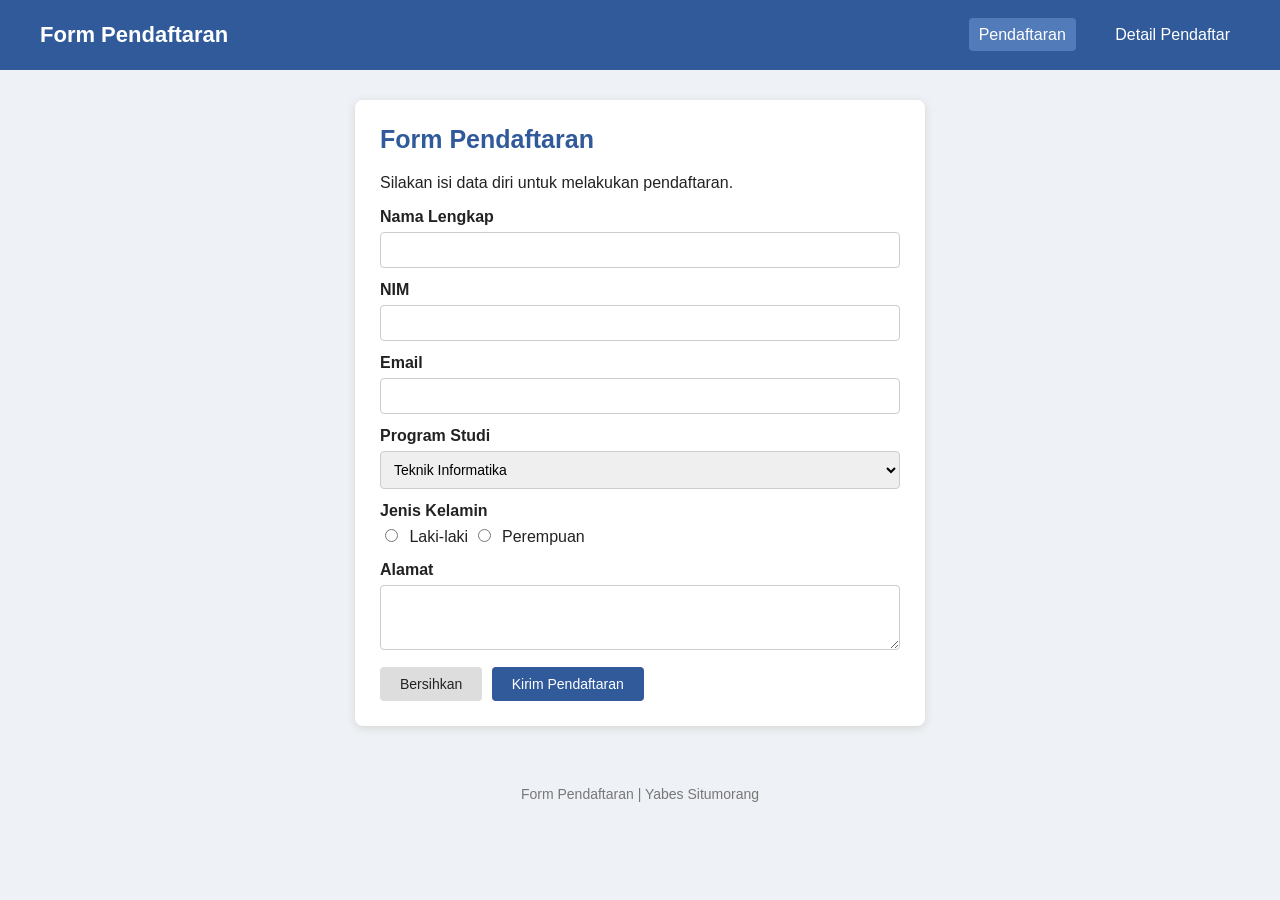
<file: index.html>
<!doctype html>
<html>
  <head>
    <title>Form Workshop</title>
    <link rel="stylesheet" href="style.css" />
  </head>

  <body>
    <header>
      <h2>Form Pendaftaran</h2>

      <nav>
        <a href="index.html" class="active">Pendaftaran</a>
        <a href="detail.html">Detail Pendaftar</a>
      </nav>
    </header>

    <div class="container">
      <h1>Form Pendaftaran</h1>
      <p>Silakan isi data diri untuk melakukan pendaftaran.</p>

      <form action="detail.html" method="GET">
        <label>Nama Lengkap</label>
        <input type="text" name="nama" />

        <label>NIM</label>
        <input type="text" name="nim" />

        <label>Email</label>
        <input type="email" name="email" />

        <label>Program Studi</label>
        <select name="prodi">
          <option value="Teknik Informatika">Teknik Informatika</option>
          <option value="Teknik Elektro">Teknik Elektro</option>
          <option value="Teknik Sipil">Teknik Sipil</option>
          <option value="Teknik Mesin">Teknik Mesin</option>
        </select>

        <label>Jenis Kelamin</label>

        <div class="radio-group">
          <input type="radio" name="jk" value="Laki-laki" />
          Laki-laki

          <input type="radio" name="jk" value="Perempuan" />
          Perempuan
        </div>

        <label>Alamat</label>
        <textarea name="alamat"></textarea>

        <div class="button-area">
          <button type="reset" class="reset">Bersihkan</button>
          <button type="submit">Kirim Pendaftaran</button>
        </div>
      </form>
    </div>

    <footer>Form Pendaftaran | Yabes Situmorang</footer>
  </body>
</html>
</file>
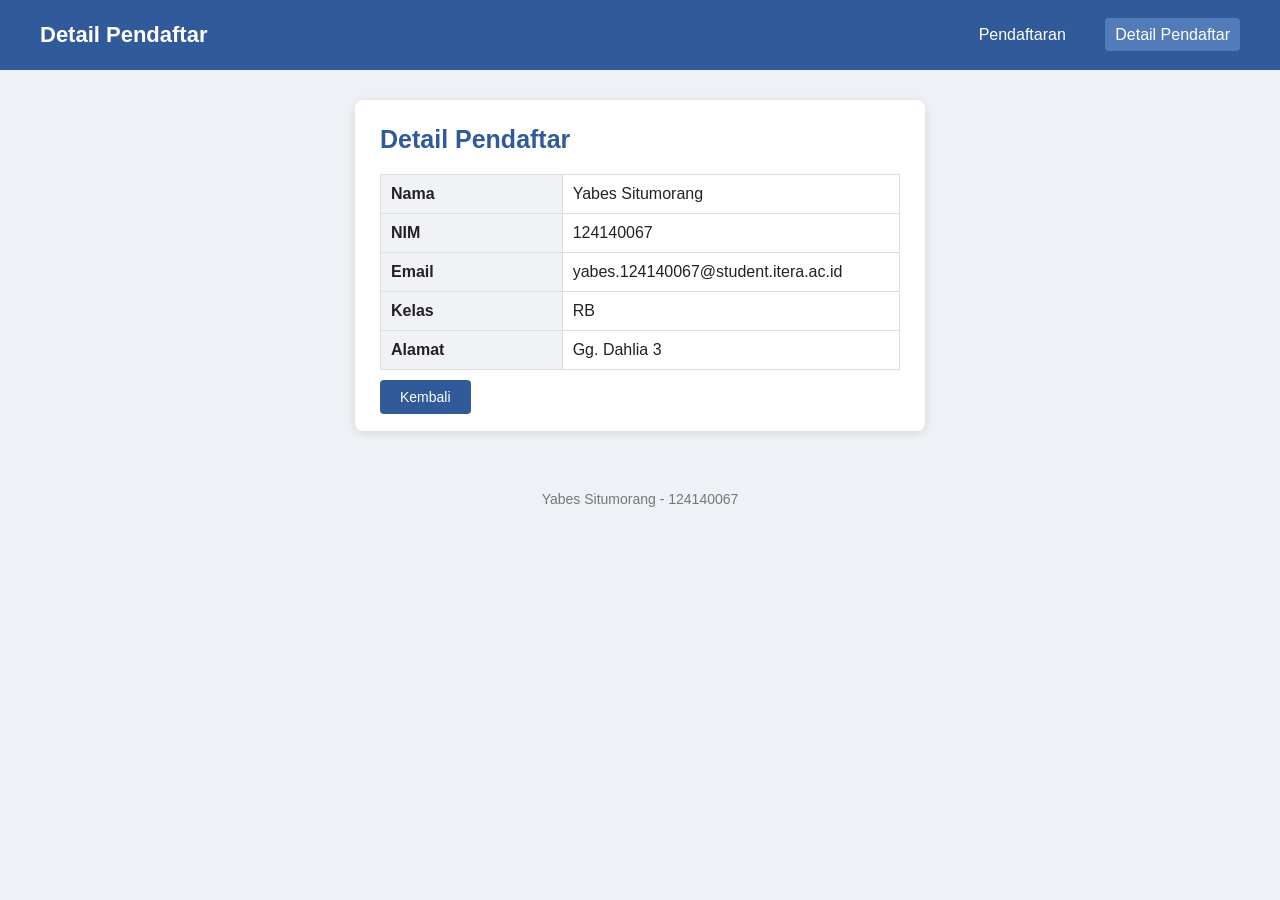
<file: detail.html>
<!DOCTYPE html>
<html>
<head>
    <title>Detail Pendaftar</title>
    <link rel="stylesheet" href="style.css">
</head>

<body>

    <header>
        <h2>Detail Pendaftar</h2>

        <nav>
            <a href="index.html">Pendaftaran</a>
            <a href="detail.html" class="active">Detail Pendaftar</a>
        </nav>
    </header>

    <div class="container">

        <h1>Detail Pendaftar</h1>

        <table>
            <tr>
                <th>Nama</th>
                <td>Yabes Situmorang</td>
            </tr>

            <tr>
                <th>NIM</th>
                <td>124140067</td>
            </tr>

            <tr>
                <th>Email</th>
                <td>yabes.124140067@student.itera.ac.id</td>
            </tr>

            <tr>
                <th>Kelas</th>
                <td>RB</td>
            </tr>

            <tr>
                <th>Alamat</th>
                <td>Gg. Dahlia 3</td>
            </tr>
        </table>

        <br>

        <a href="index.html" class="button">Kembali</a>

    </div>

    <footer>
        Yabes Situmorang - 124140067
    </footer>

</body>
</html>
</file>
<file: style.css>
body {
    margin: 0;
    font-family: Arial, sans-serif;
    background-color: #eef1f5;
    color: #222;
}

/* Header */
header {
    background-color: #315a9b;
    color: white;
    height: 70px;
    display: flex;
    align-items: center;
    justify-content: space-between;
    padding: 0 40px;
    box-sizing: border-box;
}

header h2 {
    margin: 0;
    font-size: 22px;
}

nav a {
    color: white;
    text-decoration: none;
    margin-left: 25px;
    padding: 8px 10px;
}

nav .active {
    background-color: #527bb9;
    border-radius: 4px;
}

/* Kotak form */
.container {
    width: 520px;
    margin: 30px auto;
    background-color: white;
    padding: 25px;
    border-radius: 8px;
    box-shadow: 0 2px 8px #d5d5d5;
}

h1 {
    color: #315a9b;
    font-size: 25px;
    margin-top: 0;
    margin-bottom: 20px;
}

/* Form */
form label {
    display: block;
    font-weight: bold;
    margin-bottom: 6px;
}

input[type="text"],
input[type="email"],
select,
textarea {
    width: 100%;
    box-sizing: border-box;
    padding: 9px;
    border: 1px solid #ccc;
    border-radius: 4px;
    font-size: 14px;
    margin-bottom: 13px;
}

textarea {
    height: 65px;
    resize: vertical;
}

input[type="radio"] {
    margin-right: 7px;
}

.radio-group {
    margin-bottom: 15px;
}

/* Tombol */
button,
.button {
    border: none;
    background-color: #315a9b;
    color: white;
    padding: 9px 20px;
    border-radius: 4px;
    font-size: 14px;
    text-decoration: none;
    cursor: pointer;
}

button[type="reset"] {
    background-color: #ddd;
    color: #222;
    margin-right: 5px;
}

/* Tabel detail */
table {
    width: 100%;
    border-collapse: collapse;
}

th,
td {
    border: 1px solid #ddd;
    padding: 10px;
    text-align: left;
}

th {
    background-color: #f0f2f5;
    width: 35%;
}

/* Footer */
footer {
    text-align: center;
    color: #777;
    margin-top: 60px;
    font-size: 14px;
}
</file>
